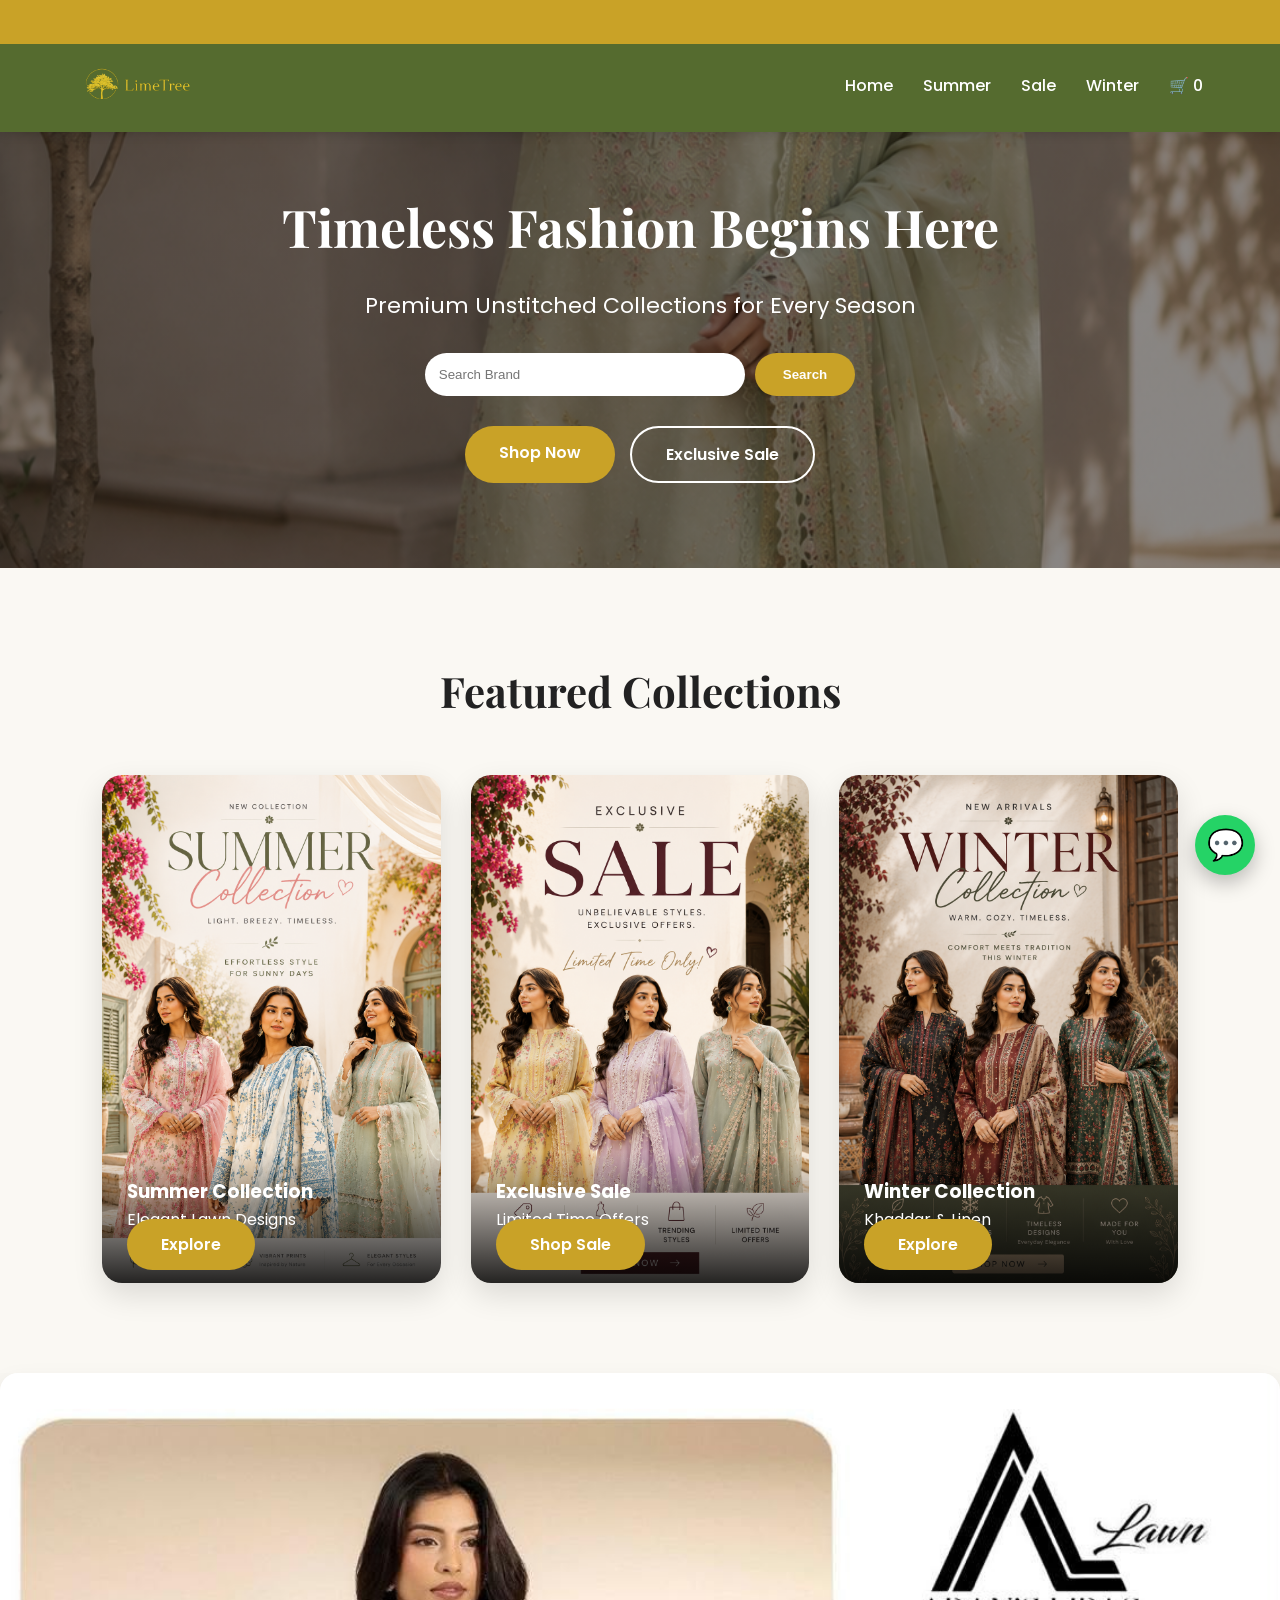
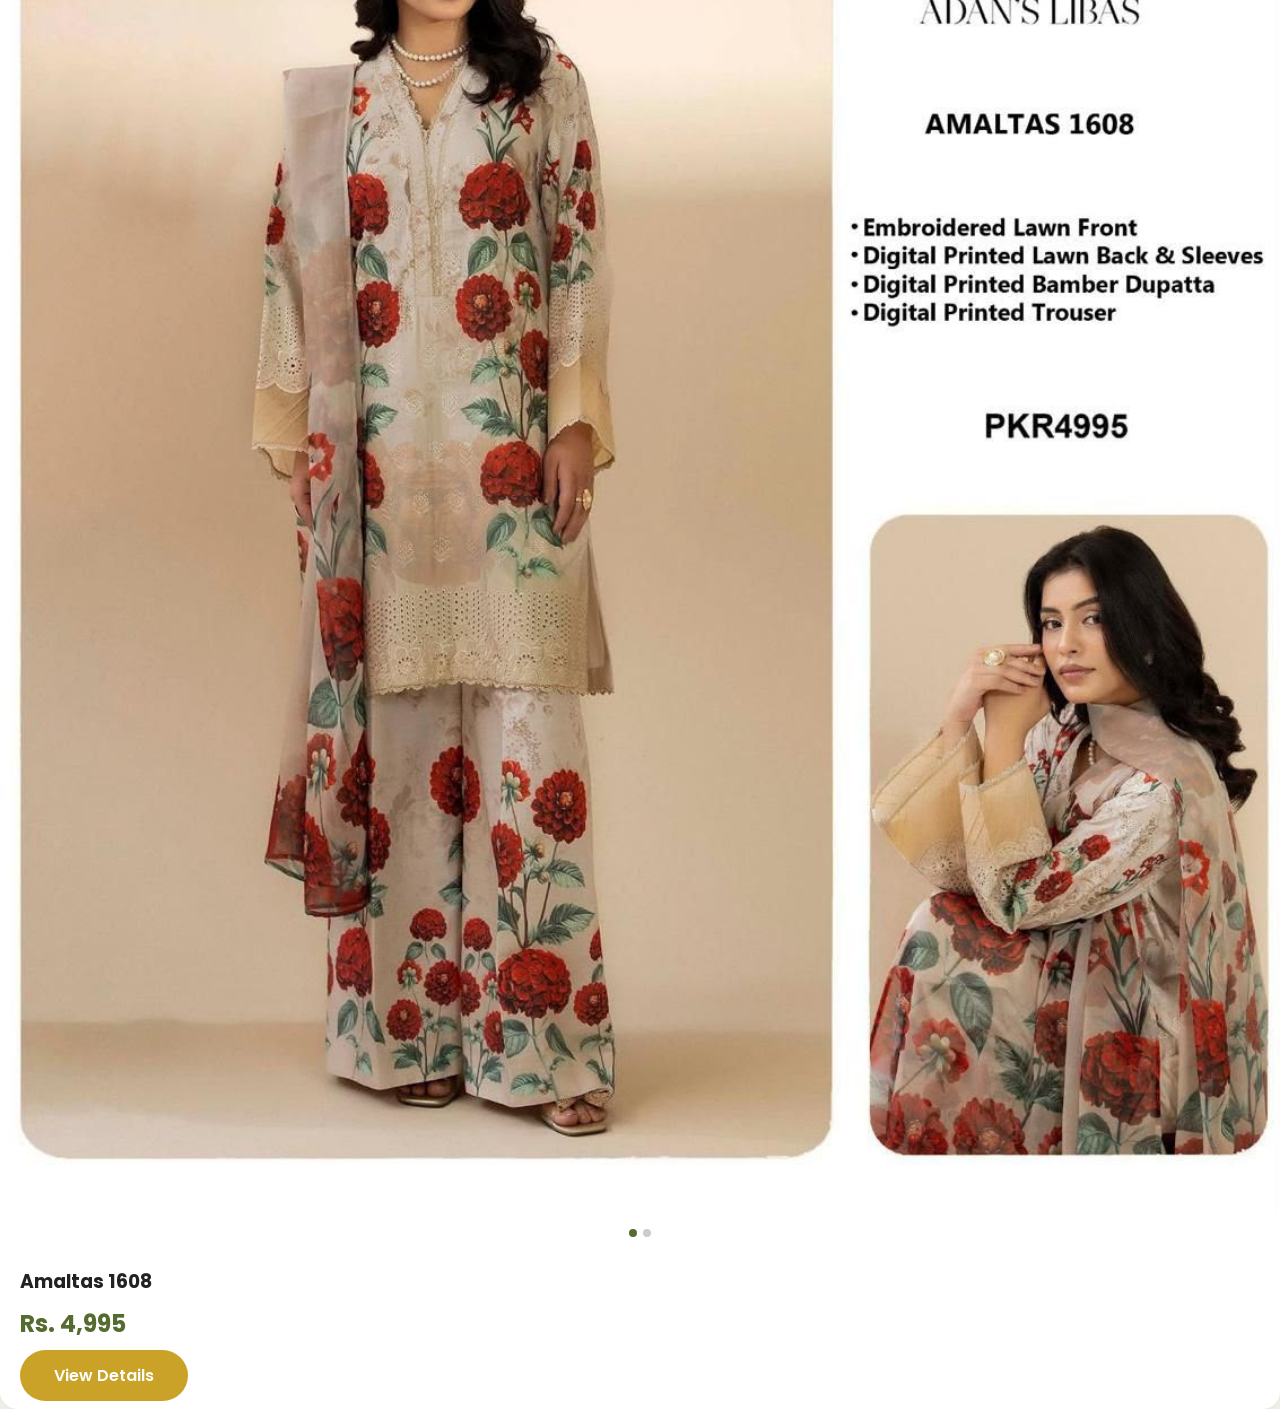
<file: index.html>
<!DOCTYPE html>
<html lang="en">
<head>
<meta charset="UTF-8">
<meta name="viewport" content="width=device-width, initial-scale=1.0">
<title>LimeTree | Premium Unstitched Collection</title>

<link rel="stylesheet" href="style.css">

<link href="https://fonts.googleapis.com/css2?family=Poppins:wght@300;400;500;600&family=Playfair+Display:wght@600;700&display=swap" rel="stylesheet">

</head>
    <script>
function updateCartCount(){

    let cart = JSON.parse(localStorage.getItem("cart")) || [];

    let count = document.getElementById("cart-count");

    if(count){
        count.textContent = cart.length;
    }

}

updateCartCount();
    </script>
<body>

<div class="announcement-bar">
    <div class="announcement-text">
        🚚 FREE DELIVERY ALL ACROSS PAKISTAN • SHOP NOW • CASH ON DELIVERY AVAILABLE •
    </div>
</div>
<nav class="navbar">

<div class="logo">
    <a href="index.html">
        <img src="images/Gold-logo.png" alt="LimeTree Logo">
    </a>
</div>

<ul class="nav-links">
<li><a href="index.html">Home</a></li>
<li><a href="summer.html">Summer</a></li>
<li><a href="sale.html">Sale</a></li>
<li><a href="winter.html">Winter</a></li>
<li><a href="cart.html">🛒 <span id="cart-count">0</span></a></li>
</ul>

</nav>

<header class="hero">

<div class="hero-overlay">

<h1>Timeless Fashion Begins Here</h1>

<p>
Premium Unstitched Collections for Every Season
</p>

<div class="search-box">

<input
type="text"
id="searchInput"
placeholder="Search Brand">

<button onclick="searchProduct()">
Search
</button>

</div>
<p id="searchMessage" style="color:white; margin-top:10px;"></p>
<div class="hero-buttons">

<a href="summer.html" class="btn">
Shop Now
</a>

<a href="sale.html" class="btn-outline">
Exclusive Sale
</a>

</div>

</div>

</header>
<section class="collections">

<h2>Featured Collections</h2>

<div class="collection-grid">

<div class="collection-card">
<img src="images/summer-cover.png" alt="Summer Collection">
<div class="collection-overlay">
<h3>Summer Collection</h3>
<p>Elegant Lawn Designs</p>
<a href="summer.html" class="btn">Explore</a>
</div>
</div>

<div class="collection-card">
<img src="images/Sale-cover.png" alt="Exclusive Sale">
<div class="collection-overlay">
<h3>Exclusive Sale</h3>
<p>Limited Time Offers</p>
<a href="sale.html" class="btn">Shop Sale</a>
</div>
</div>

<div class="collection-card">
<img src="images/Winter-cover.png" alt="Winter Collection">
<div class="collection-overlay">
<h3>Winter Collection</h3>
<p>Khaddar & Linen</p>
<a href="winter.html" class="btn">Explore</a>
</div>
</div>

</div>

</section>

<div class="product-card">

<span class="badge new">NEW ARRIVAL</span>

<div class="slider">

<img class="slide active"
src="images/IMG-20260706-WA0013.jpg">

<img class="slide"
src="images/IMG-20260706-WA0041.jpg">

</div>

<div class="dots">
<span class="dot active"></span>
<span class="dot"></span>
</div>

<div class="product-info">

<h3>Amaltas 1608</h3>

<p class="price">
<strong>Rs. 4,995</strong>
</p>

<a class="btn" href="summer.html">
View Details
</a>

</div>

</div>
  <a href="https://wa.me/923180148837" class="whatsapp-float" target="_blank">
    💬
  </a>
  <script>
document.querySelectorAll(".slider").forEach(slider => {

const slides = slider.querySelectorAll(".slide");

let current = 0;

function showSlide(index){
slides.forEach((slide,i)=>{
slide.style.display = i===index ? "block" : "none";
});
}

showSlide(current);

slider.addEventListener("click",function(){
current=(current+1)%slides.length;
showSlide(current);
});

let startX=0;

slider.addEventListener("touchstart",e=>{
startX=e.touches[0].clientX;
});

slider.addEventListener("touchend",e=>{

let endX=e.changedTouches[0].clientX;

if(Math.abs(startX-endX)>40){

if(endX<startX){
current=(current+1)%slides.length;
}else{
current=(current-1+slides.length)%slides.length;
}

showSlide(current);

}

});

});
  </script>
<script>
function searchProduct(){

    const search = document.getElementById("searchInput").value.toLowerCase().trim();

    // Summer Collection
    if(
        search.includes("maria") ||
        search.includes("maria b") ||
        search.includes("3010") ||
        search.includes("mpt") ||
        search.includes("amaltas") ||
        search.includes("1608") ||

        search.includes("sana safinaz") ||
        search.includes("sanasafinaz") ||
        search.includes("beechtree") ||
        search.includes("beech tree") ||
        search.includes("limelight") ||
        search.includes("sapphire") ||
        search.includes("sephrie") ||
        search.includes("alkaram") ||
        search.includes("alkaram studio") ||
        search.includes("khaadi") ||
        search.includes("khadi") ||
        search.includes("gul ahmed") ||
        search.includes("ethnic") ||
        search.includes("cross stitch") ||
        search.includes("crossstitch") ||
        search.includes("generation") ||
        search.includes("junaid jamshed") ||
        search.includes("j.") ||
        search.includes("bonanza") ||
        search.includes("ideas") ||
        search.includes("charizma") ||
        search.includes("nishat") ||
        search.includes("asim jofa") ||
        search.includes("ramsha") ||
        search.includes("zellbury") ||
        search.includes("unstitched") ||
        search.includes("lawn")
    ){
        window.location.href="summer.html";
    }

    else{
    document.getElementById("searchMessage").textContent = "No product found.";
    }

}
</script>
</body>
</html>
</file>
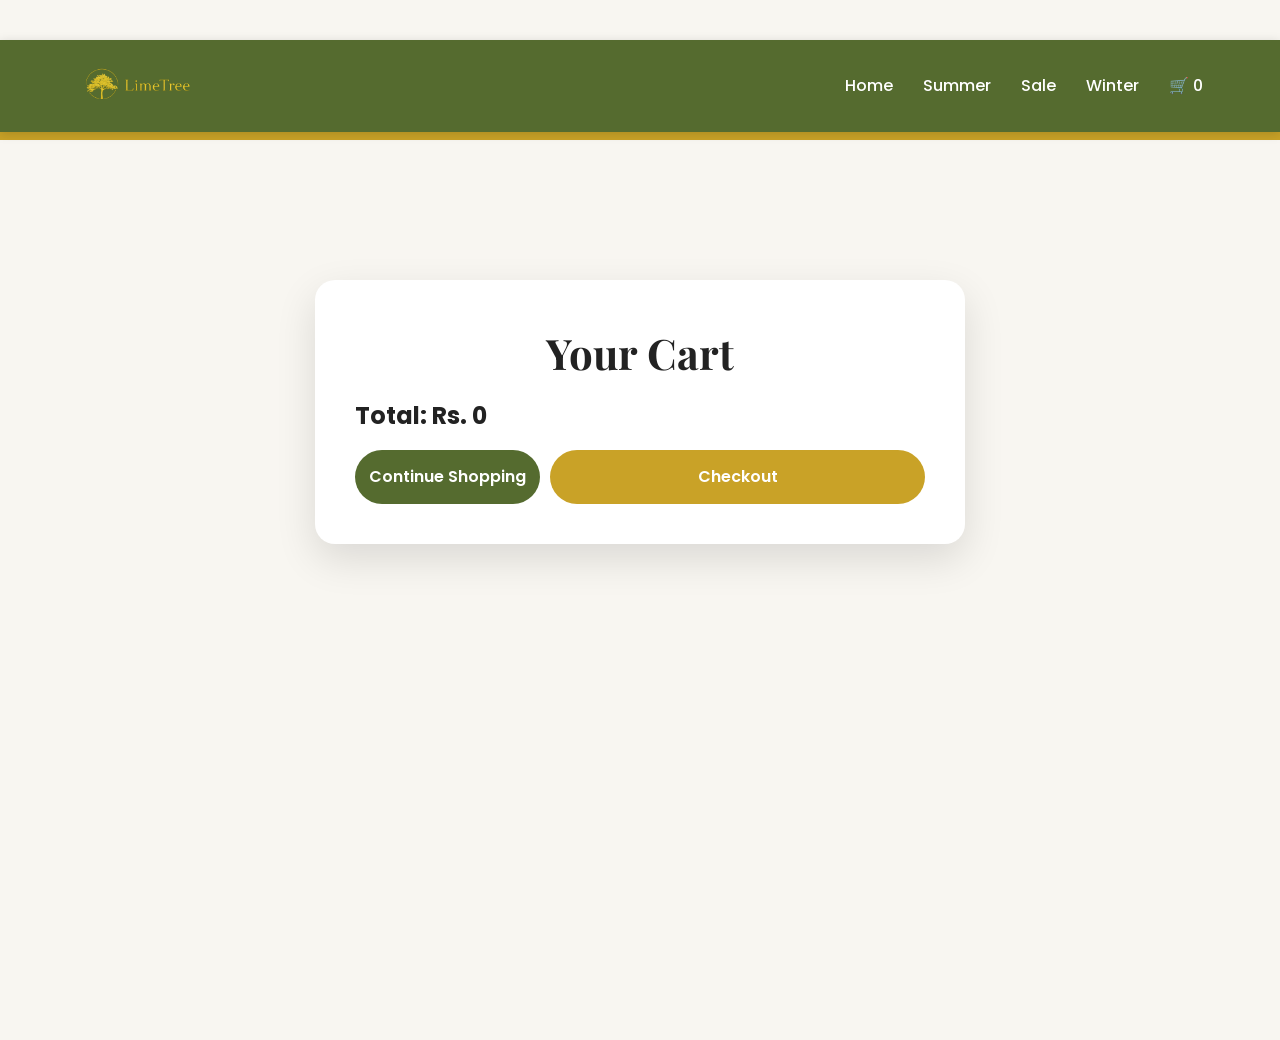
<file: cart.html>
<!DOCTYPE html>
<html lang="en">
<head>
<meta charset="UTF-8">
<meta name="viewport" content="width=device-width, initial-scale=1.0">
<title>Shopping Cart | LimeTree</title>

<link rel="stylesheet" href="style.css">
<link href="https://fonts.googleapis.com/css2?family=Poppins:wght@300;400;500;600&family=Playfair+Display:wght@600;700&display=swap" rel="stylesheet">
</head>

<body>

<div class="top-bar">
<marquee>🚚 FREE DELIVERY ALL ACROSS PAKISTAN 🇵🇰</marquee>
</div>

<nav class="navbar">

<div class="logo">
<a href="index.html">
<img src="images/Gold-logo.png" alt="LimeTree Logo">
</a>
</div>

<ul class="nav-links">
<li><a href="index.html">Home</a></li>
<li><a href="summer.html">Summer</a></li>
<li><a href="sale.html">Sale</a></li>
<li><a href="winter.html">Winter</a></li>
<li><a href="cart.html">🛒 <span id="cart-count">0</span></a></li>
</ul>

</nav>

<section class="checkout">

<div class="checkout-card">

<h1>Your Cart</h1>

<div id="cart-items"></div>

<h2 id="total"></h2>

<div class="product-buttons">

<a href="summer.html" class="cart-btn">
Continue Shopping
</a>

<a href="#" class="btn" onclick="checkoutCart()">
Checkout
</a>

</div>

</div>

</section>

<script>
let cart = JSON.parse(localStorage.getItem("cart")) || [];

let container = document.getElementById("cart-items");

let total = 0;

cart.forEach((item,index)=>{

total += item.price;

container.innerHTML += `
<div class="product-summary">
<h2>${item.product}</h2>
<p>Rs. ${item.price}</p>

<button class="btn"
onclick="removeItem(${index})">
Remove
</button>

</div>
`;

});

document.getElementById("total").innerHTML =
"Total: Rs. " + total;

document.getElementById("cart-count").textContent = cart.length;

function removeItem(index){

cart.splice(index,1);

localStorage.setItem("cart",JSON.stringify(cart));

location.reload();

}
  function checkoutCart(){

    localStorage.setItem("checkoutCart", JSON.stringify(cart));

    window.location.href = "order.html";
  }
</script>

</body>
</html>
</file>
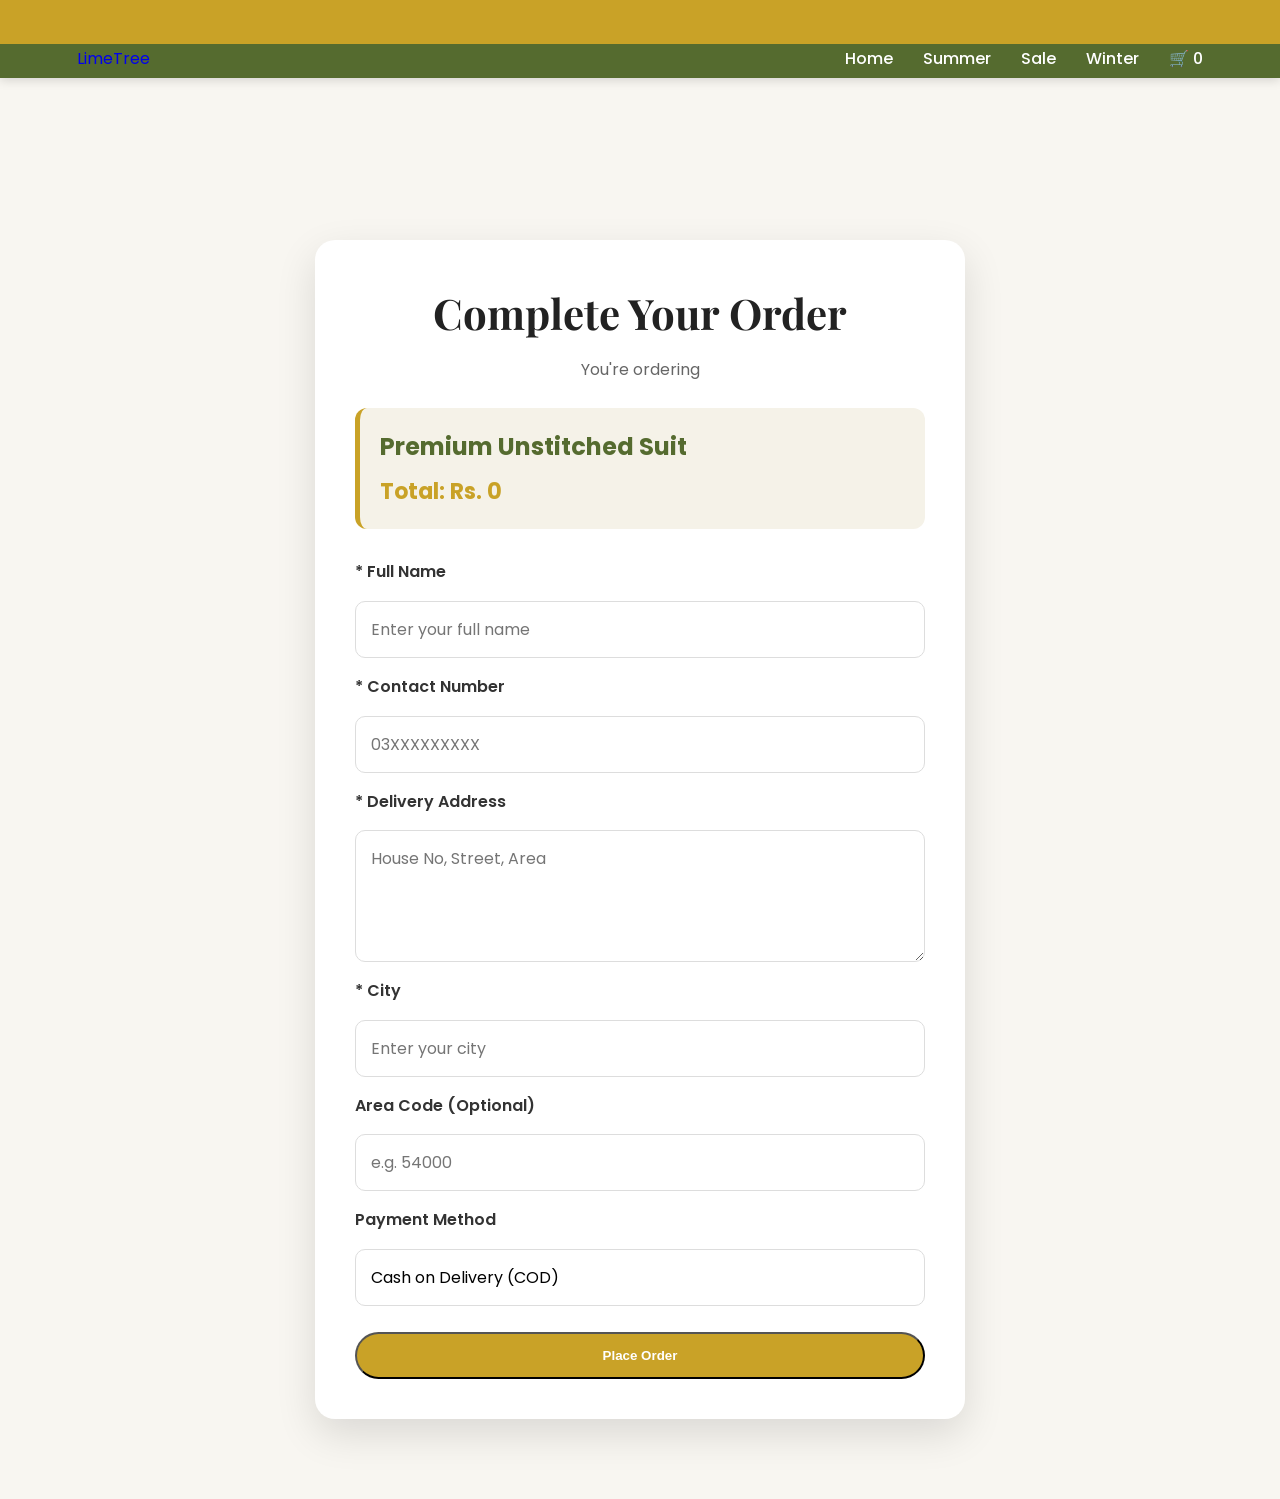
<file: order.html>
<!DOCTYPE html>
<html lang="en">

<head>

<meta charset="UTF-8">
<meta name="viewport" content="width=device-width, initial-scale=1.0">

<title>LimeTree | Checkout</title>

<link rel="stylesheet" href="style.css">

<link href="https://fonts.googleapis.com/css2?family=Poppins:wght@300;400;500;600;700&family=Playfair+Display:wght@600;700&display=swap" rel="stylesheet">

</head>
<script>
function updateCartCount(){

    let cart = JSON.parse(localStorage.getItem("cart")) || [];

    let count = document.getElementById("cart-count");

    if(count){
        count.textContent = cart.length;
    }

}

updateCartCount();
</script>
<body>

<div class="announcement-bar">
    <div class="announcement-text">
        🚚 FREE DELIVERY ALL ACROSS PAKISTAN • SHOP NOW • CASH ON DELIVERY AVAILABLE •
    </div>
</div>
<nav class="navbar">

<div class="logo">
<a href="index.html">LimeTree</a>
</div>

<ul class="nav-links">
<li><a href="index.html">Home</a></li>
<li><a href="summer.html">Summer</a></li>
<li><a href="sale.html">Sale</a></li>
<li><a href="winter.html">Winter</a></li>
<li><a href="cart.html">🛒 <span id="cart-count">0</span></a></li>
</ul>

</nav>

<section class="checkout">

<div class="checkout-card">

<h1>Complete Your Order</h1>

<p class="checkout-text">
You're ordering
</p>

<div class="product-summary">

<h2 id="productName">
Loading...
</h2>

<p id="productPrice">
Rs. 0
</p>

</div>

<form id="orderForm">

<label>* Full Name</label>

<input
type="text"
id="name"
placeholder="Enter your full name"
required>

<label>* Contact Number</label>

<input
type="tel"
id="phone"
placeholder="03XXXXXXXXX"
required>

<label>* Delivery Address</label>

<textarea
id="address"
rows="4"
placeholder="House No, Street, Area"
required></textarea>

<label>* City</label>

<input
type="text"
id="city"
placeholder="Enter your city"
required>

<label>Area Code (Optional)</label>

<input
type="text"
id="area"
placeholder="e.g. 54000">


<label>Payment Method</label>

<input
type="text"
value="Cash on Delivery (COD)"
readonly>

<button
type="submit"
class="btn">

Place Order

</button>

</form>

</div>

</section>
<script>
const WEB_APP_URL = "https://script.google.com/macros/s/AKfycby58WSaMXp3O516Uuw0F2GZ-4qb5AcAdbXy2ebPyJ9aiYbHvnR2VZVrouHKuS0h0SH4/exec";

const params = new URLSearchParams(window.location.search);

let product = "";
let price = 0;

const cart = JSON.parse(localStorage.getItem("checkoutCart"));

if(cart && cart.length > 0){

    product = "";

    cart.forEach(item=>{
        product += item.product + " - Rs. " + item.price + "\n";
        price += Number(item.price);
    });

}else{

    product = params.get("product") || "Premium Unstitched Suit";
    price = Number(params.get("price")) || 0;

}

document.getElementById("productName").innerHTML =
product.replace(/\n/g,"<br>");

document.getElementById("productPrice").textContent =
"Total: Rs. " + price;

document.getElementById("orderForm").addEventListener("submit", function(e){

    e.preventDefault();

    const order = {
        orderId: "LT-" + Date.now(),
        product: product,
        price: price,
        name: document.getElementById("name").value,
        phone: document.getElementById("phone").value,
        address: document.getElementById("address").value,
        city: document.getElementById("city").value,
        area: document.getElementById("area").value,
        payment: "Cash on Delivery"
    };

    fetch(WEB_APP_URL,{
        method:"POST",
        body:JSON.stringify(order)
    })
    .then(res=>res.json())
.then(data=>{

    localStorage.removeItem("checkoutCart");
    localStorage.removeItem("cart");

    alert("✅ Thank you! Your order has been placed successfully.");

    document.getElementById("orderForm").reset();

    window.location.href="index.html";

})
    .catch(err=>{
    alert(err);
    console.log(err);
});

});
</script>

</body>
</html>
</file>
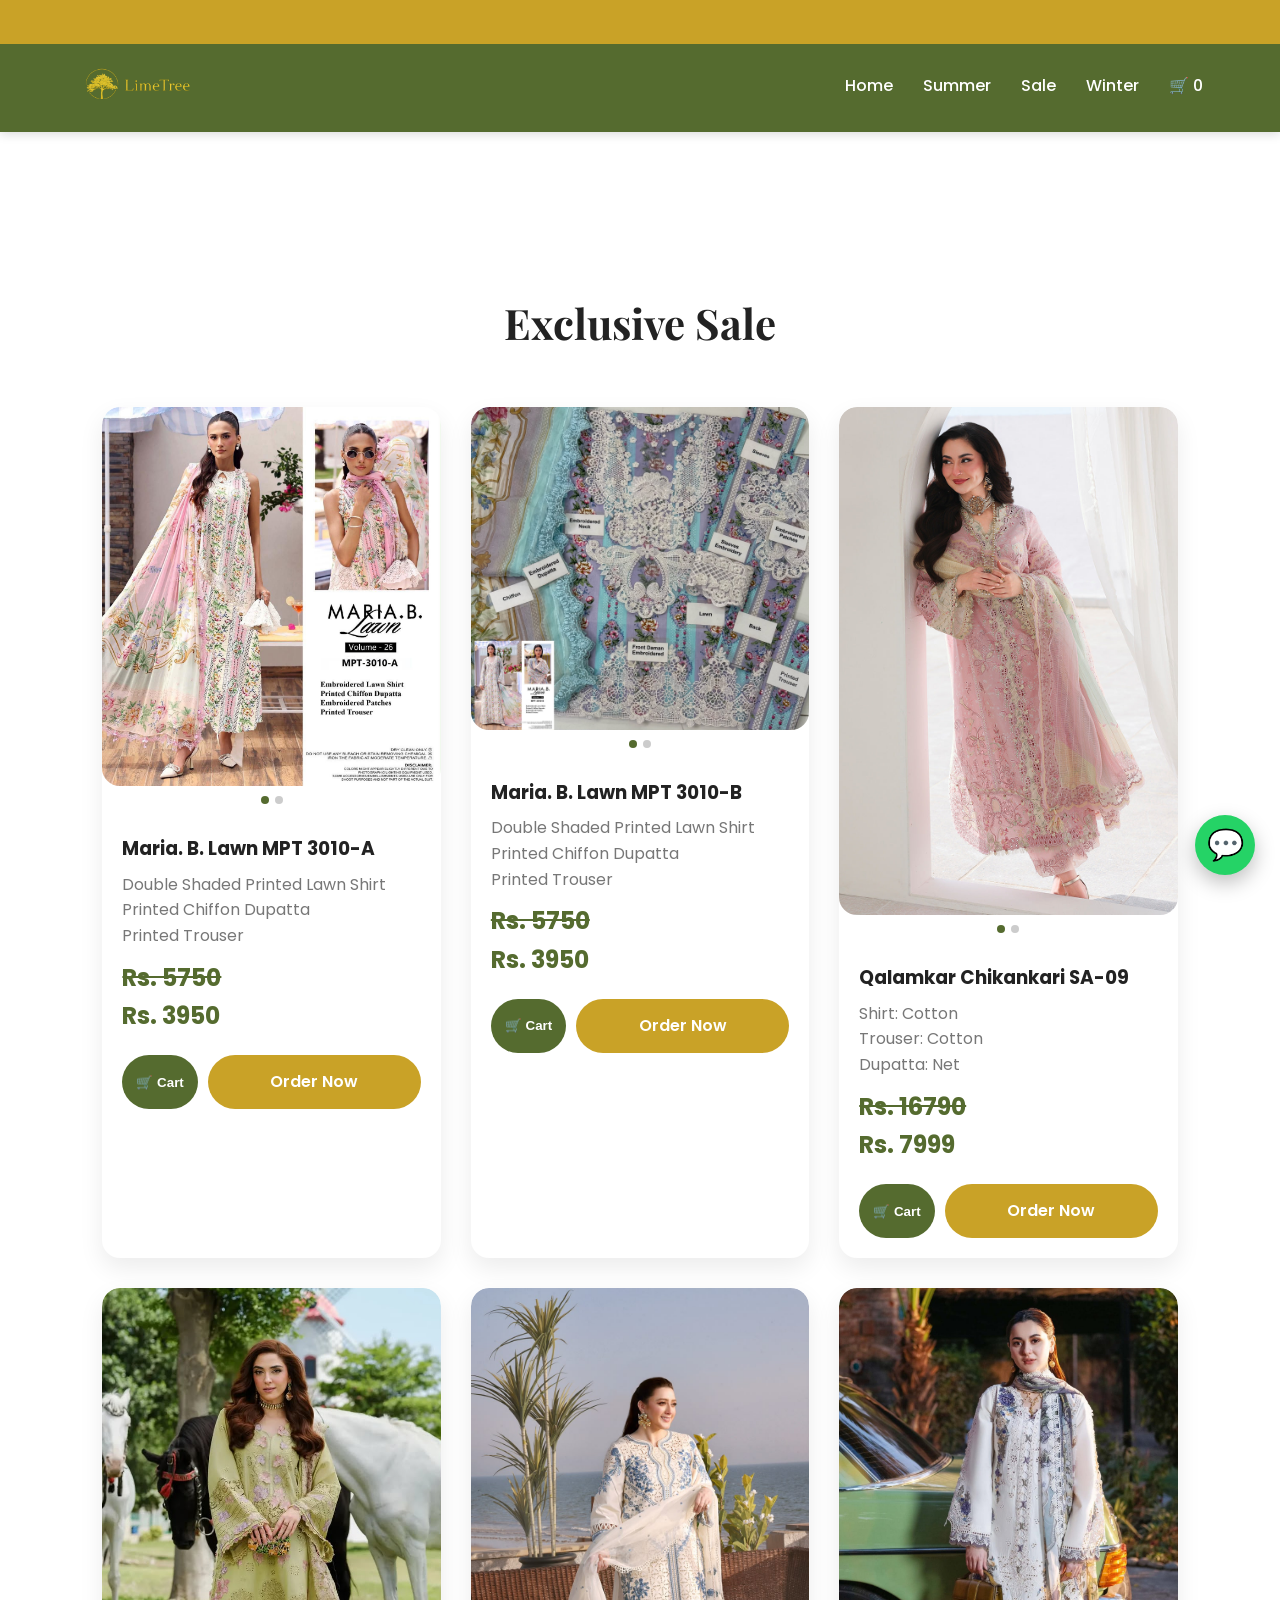
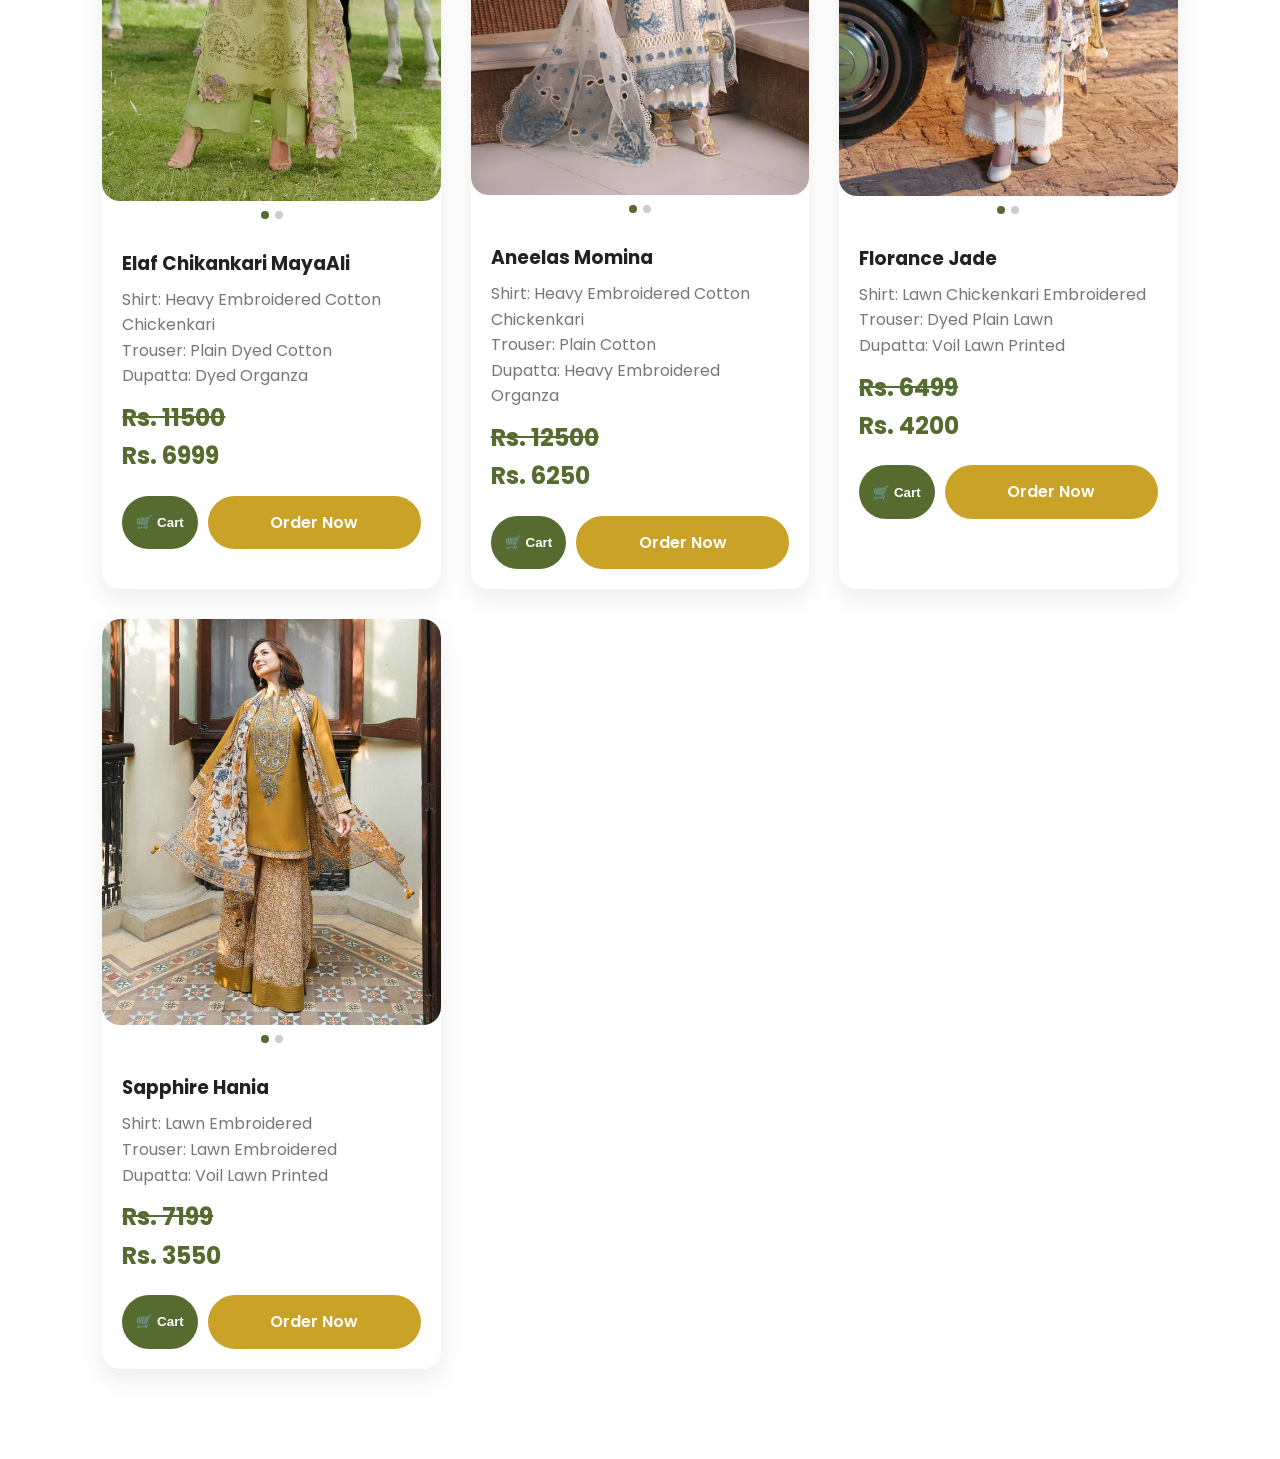
<file: sale.html>
<!DOCTYPE html>
<html lang="en">

<head>

<meta charset="UTF-8">
<meta name="viewport" content="width=device-width, initial-scale=1.0">

<title>Exclusive Sale | LimeTree</title>

<link rel="stylesheet" href="style.css">

<link href="https://fonts.googleapis.com/css2?family=Poppins:wght@300;400;500;600;700&family=Playfair+Display:wght@600;700&display=swap" rel="stylesheet">

</head>
<script>
function updateCartCount(){

    let cart = JSON.parse(localStorage.getItem("cart")) || [];

    let count = document.getElementById("cart-count");

    if(count){
        count.textContent = cart.length;
    }

}

updateCartCount();
</script>
<body>


<div class="announcement-bar">
    <div class="announcement-text">
        🚚 FREE DELIVERY ALL ACROSS PAKISTAN • SHOP NOW • CASH ON DELIVERY AVAILABLE •
    </div>
</div>
<nav class="navbar">

<div class="logo">
    <a href="index.html">
        <img src="images/Gold-logo.png" alt="LimeTree Logo">
    </a>
</div>

<ul class="nav-links">
    <li><a href="index.html">Home</a></li>
    <li><a href="summer.html">Summer</a></li>
    <li><a href="sale.html">Sale</a></li>
    <li><a href="winter.html">Winter</a></li>
    <li><a href="cart.html">🛒 <span id="cart-count">0</span></a></li>
</ul>

</nav>

<section class="new-arrivals">

    <h2>Exclusive Sale</h2>

    <div class="product-grid" id="productGrid"></div>

</section>

<a href="https://wa.me/923180148837"
class="whatsapp-float"
target="_blank">
💬
</a>

<script src="products.js"></script>
<script src="sale.js"></script>
</body>
</html>
</file>
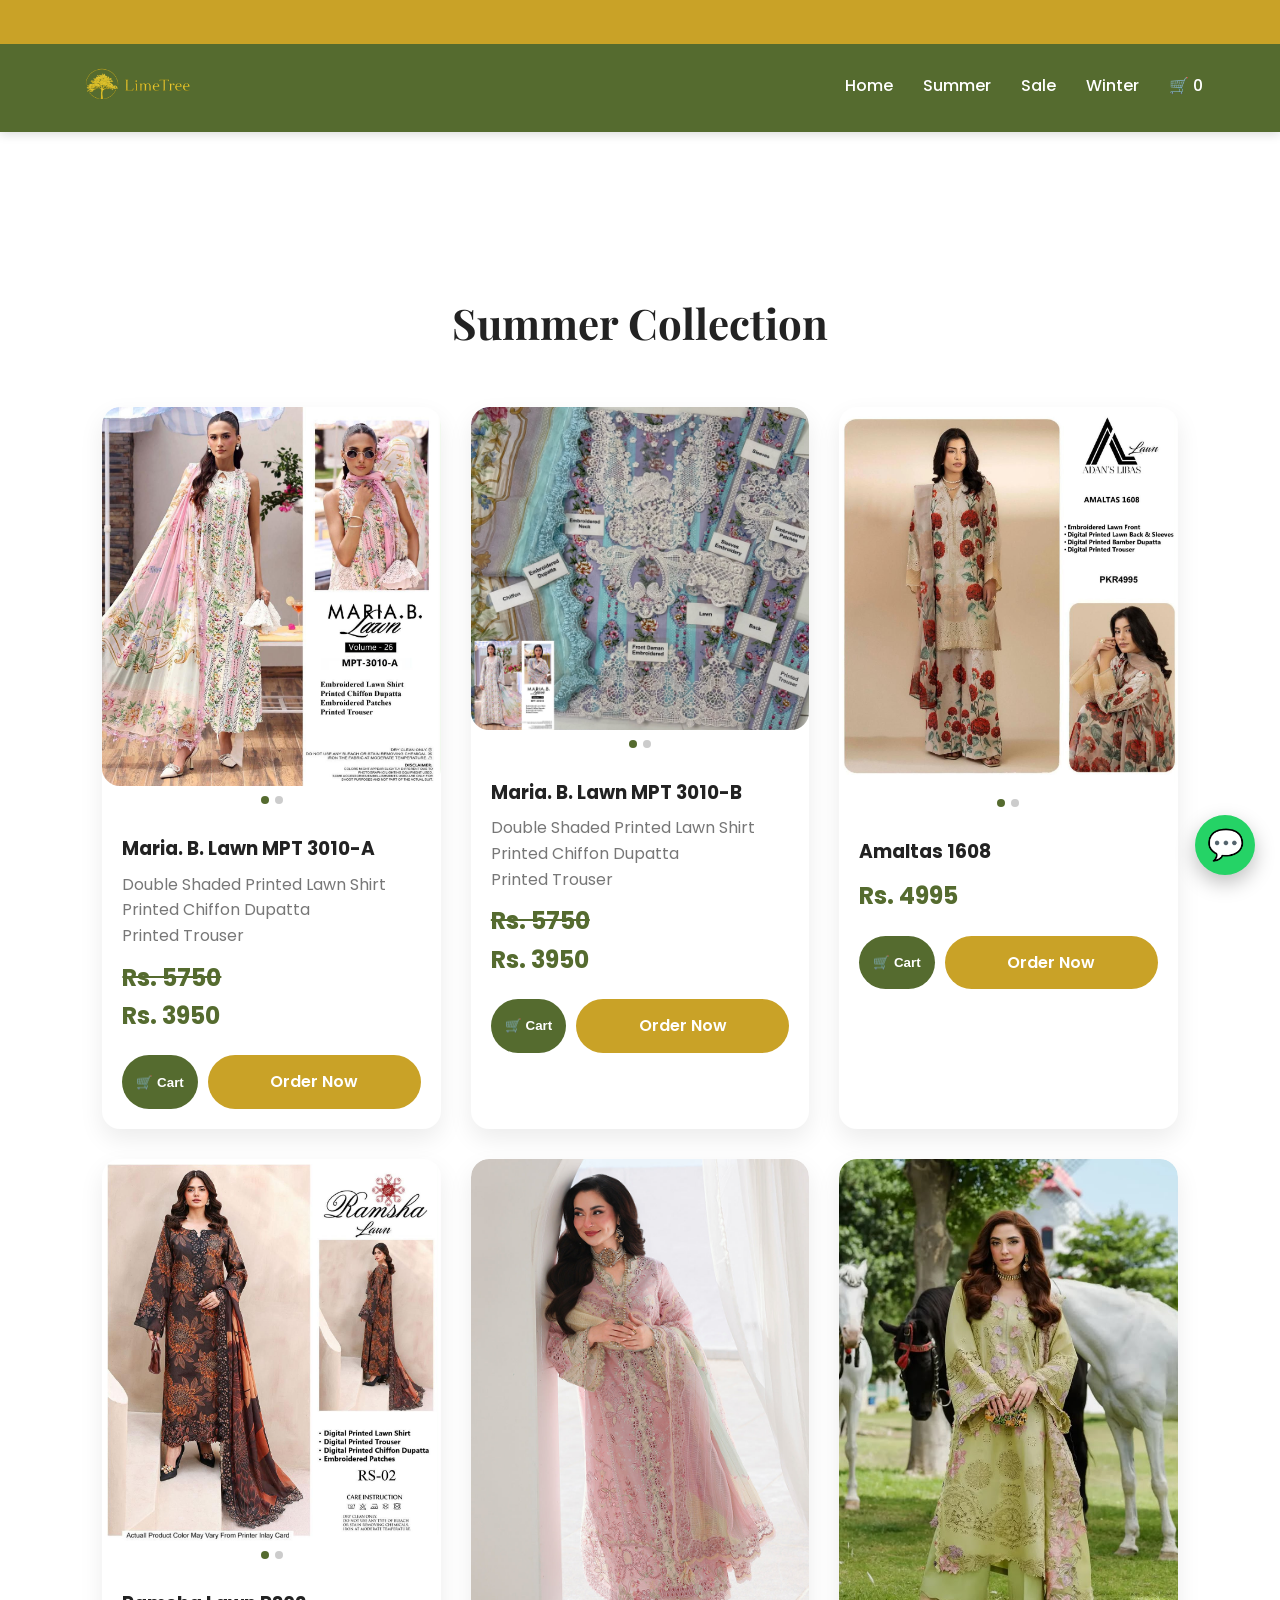
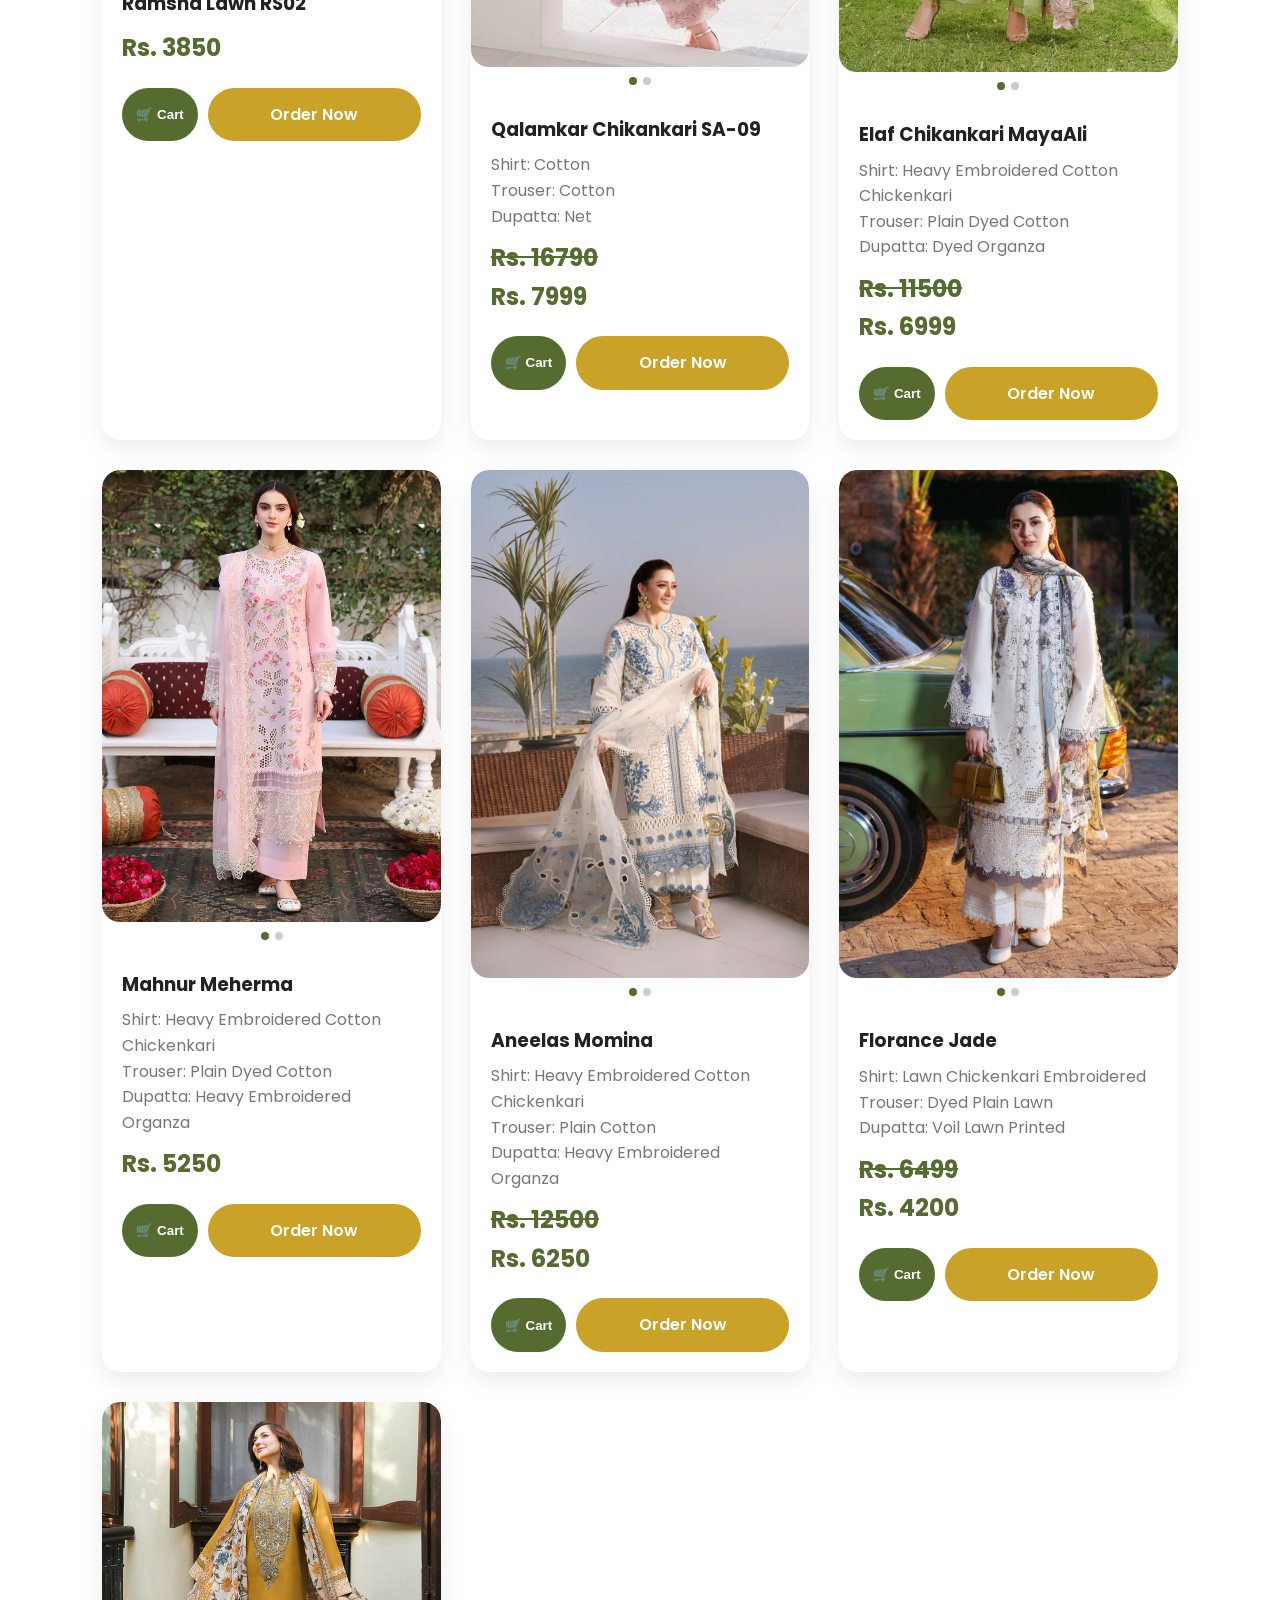
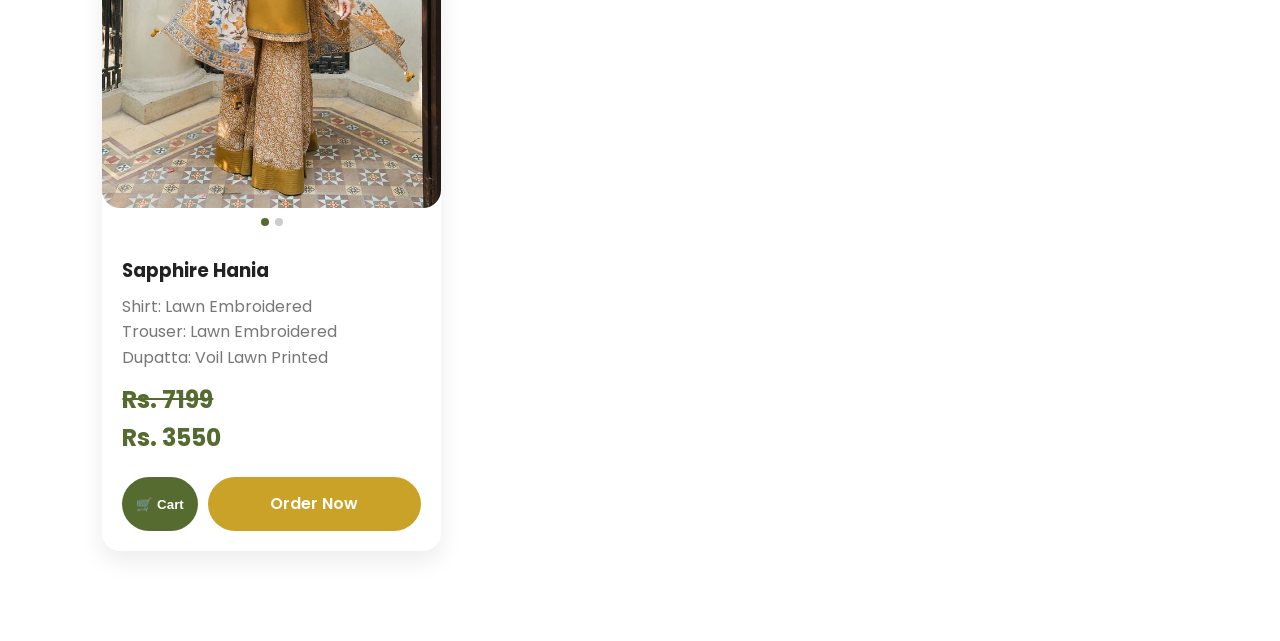
<file: summer.html>
<!DOCTYPE html>
<html lang="en">

<head>

<meta charset="UTF-8">
<meta name="viewport" content="width=device-width, initial-scale=1.0">

<title>Summer Collection | LimeTree</title>

<link rel="stylesheet" href="style.css">

<link href="https://fonts.googleapis.com/css2?family=Poppins:wght@300;400;500;600;700&family=Playfair+Display:wght@600;700&display=swap" rel="stylesheet">

</head>
<script>
function addToCart(product,price){

let cart = JSON.parse(localStorage.getItem("cart")) || [];

cart.push({
    product:product,
    price:price
});

localStorage.setItem("cart",JSON.stringify(cart));

alert(product + " added to cart!");
}
</script>
    <script>
function updateCartCount(){

    let cart = JSON.parse(localStorage.getItem("cart")) || [];

    let count = document.getElementById("cart-count");

    if(count){
        count.textContent = cart.length;
    }

}

updateCartCount();
    </script>
<body>

<div class="announcement-bar">
    <div class="announcement-text">
        🚚 FREE DELIVERY ALL ACROSS PAKISTAN • SHOP NOW • CASH ON DELIVERY AVAILABLE •
    </div>
</div>

<nav class="navbar">

<div class="logo">
    <a href="index.html">
        <img src="images/Gold-logo.png" alt="LimeTree Logo">
    </a>
</div>

<ul class="nav-links">
    <li><a href="index.html">Home</a></li>
    <li><a href="summer.html">Summer</a></li>
    <li><a href="sale.html">Sale</a></li>
    <li><a href="winter.html">Winter</a></li>
    <li><a href="cart.html">🛒 <span id="cart-count">0</span></a></li>
</ul>

</nav>

<section class="new-arrivals">

    <h2>Summer Collection</h2>

    <div class="product-grid" id="productGrid"></div>

</section>

<a href="https://wa.me/923180148837"
class="whatsapp-float"
target="_blank">

💬

    </a>
                                 </div>
    
<script src="products.js"></script>
<script src="summer.js"></script>
</body>
</html>
</file>
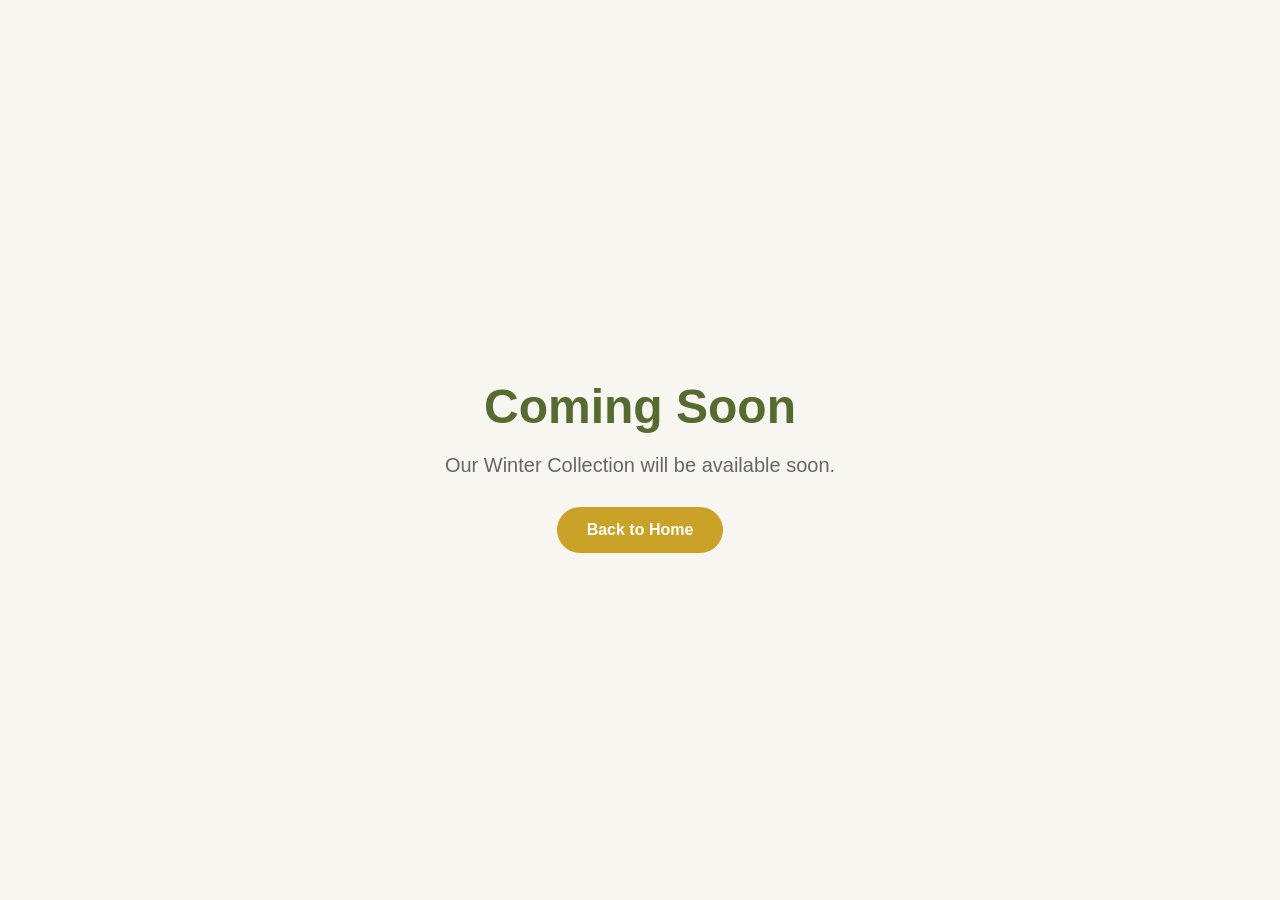
<file: winter.html>
<!DOCTYPE html>
<html lang="en">
<head>
<meta charset="UTF-8">
<meta name="viewport" content="width=device-width, initial-scale=1.0">
<title>Coming Soon - LimeTree</title>

<style>
body{
    margin:0;
    display:flex;
    justify-content:center;
    align-items:center;
    height:100vh;
    background:#f8f6f1;
    font-family:Poppins,sans-serif;
    text-align:center;
}

h1{
    color:#556B2F;
    font-size:48px;
    margin-bottom:10px;
}

p{
    color:#666;
    font-size:20px;
    margin-bottom:30px;
}

a{
    display:inline-block;
    background:#C9A227;
    color:#fff;
    padding:14px 30px;
    border-radius:30px;
    text-decoration:none;
    font-weight:600;
}
</style>
</head>

<body>

<div>
    <h1>Coming Soon</h1>
    <p>Our Winter Collection will be available soon.</p>
    <a href="index.html">Back to Home</a>
</div>

</body>
</html>
</file>
<file: style.css>
/* =========================
   LimeTree Premium Theme
========================= */

*{
    margin:0;
    padding:0;
    box-sizing:border-box;
}

html{
    scroll-behavior:smooth;
}

body{
    font-family:'Poppins',sans-serif;
    background:#f8f6f1;
    color:#222;
    line-height:1.6;
   padding-top:100px;
}

img{
    max-width:100%;
    display:block;
}

a{
    text-decoration:none;
}

.top-bar{
    background:#c9a227;
    color:#fff;
    text-align:center;
    padding:6px;
    font-size:13px;
    font-weight:600;
}

.navbar{
    position:fixed;
    top:40px;
    left:0;
    width:100%;
    display:flex;
    justify-content:space-between;
    align-items:center;
    padding:6px 6%;
    background:#556B2F;
    z-index:999;
    box-shadow:0 2px 10px rgba(0,0,0,.15);
}

.logo img{
    height:80px;
    width:auto;
    display:block;
}

.nav-links{
    display:flex;
    gap:30px;
    list-style:none;
}

.nav-links a{
    color:#fff;
    font-weight:500;
   font-size:15px
    transition:.3s;
}

.nav-links a:hover{
    color:#c9a227;
}

.hero{
    height:52vh;
    display:flex;
    justify-content:center;
    align-items:center;
    text-align:center;
    padding:20px;
    background:
    linear-gradient(rgba(0,0,0,.45),rgba(0,0,0,.45)),
    url("images/hero-cover1.png");
    background-size:cover;
    background-position:center;
}

.hero-overlay{
    color:white;
    max-width:800px;
    padding:20px;
}

.hero h1{
    font-size:52px;
    font-family:'Playfair Display',serif;
    margin-bottom:20px;
}

.hero p{
    font-size:22px;
    margin-bottom:30px;
}

.search-box{
    display:flex;
    justify-content:center;
    gap:10px;
    margin-bottom:18px;
    flex-wrap:wrap;
}

.search-box input{
    width:320px;
    max-width:100%;
    padding:14px;
    border:none;
    border-radius:30px;
}

.search-box button{
    padding:14px 28px;
    border:none;
    border-radius:30px;
    background:#c9a227;
    color:#fff;
    cursor:pointer;
    font-weight:600;
}

.hero-buttons{
    display:flex;
    justify-content:center;
    gap:15px;
    flex-wrap:wrap;
}

.btn,
.btn-outline{
    padding:14px 34px;
    border-radius:35px;
    font-weight:600;
    transition:.3s;
}

.btn{
    background:#c9a227;
    color:#fff;
}

.btn:hover{
    transform:translateY(-3px);
}

.btn-outline{
    border:2px solid #fff;
    color:#fff;
}

.btn-outline:hover{
    background:#fff;
    color:#556b2f;
}
/* =========================
   Featured Collections
========================= */

.collections{
    padding:90px 8%;
    background:#faf8f3;
}

.collections h2,
.new-arrivals h2,
.promo h2{
    text-align:center;
    font-size:42px;
    font-family:'Playfair Display',serif;
    margin-bottom:50px;
}

.collection-grid{
    display:grid;
    grid-template-columns:repeat(auto-fit,minmax(280px,1fr));
    gap:30px;
}

.collection-card{
    position:relative;
    overflow:hidden;
    border-radius:20px;
    box-shadow:0 12px 30px rgba(0,0,0,.12);
    transition:.35s;
}

.collection-card:hover{
    transform:translateY(-8px);
}

.collection-card img{
    width:100%;
    transition:.4s;
}

.collection-card:hover img{
    transform:scale(1.08);
}

.collection-overlay{
    position:absolute;
    left:0;
    right:0;
    bottom:0;
    padding:25px;
    color:#fff;
    background:linear-gradient(transparent,rgba(0,0,0,.85));
}

/* =========================
   Promo Section
========================= */

.promo{
    padding:90px 8%;
    background:#556B2F;
    color:white;
    text-align:center;
}

.promo p{
    max-width:700px;
    margin:20px auto 35px;
}

/* =========================
   New Arrivals
========================= */

.new-arrivals{
    padding:190px 8% 90px;
    background:#fff;
}

.product-grid{
    display:grid;
    grid-template-columns:repeat(auto-fit,minmax(270px,1fr));
    gap:30px;
}

.product-card{
    background:#fff;
    border-radius:18px;
    overflow:hidden;
    box-shadow:0 10px 25px rgba(0,0,0,.08);
    transition:.35s;
    position:relative;
}

.product-card:hover{
    transform:translateY(-8px);
}

.product-info{
    padding:20px;
}

.product-info h3{
    margin-bottom:8px;
}

.fabric{
    color:#777;
    margin-bottom:10px;
}

.price{
    font-size:24px;
    color:#556B2F;
    font-weight:700;
    margin-bottom:20px;
}

.badge{
    position:absolute;
    top:15px;
    left:15px;
    color:white;
    padding:6px 14px;
    border-radius:30px;
    font-size:12px;
    font-weight:bold;
}

.new{background:#2E8B57;}
.sale{background:#C9A227;}
.hot{background:#C0392B;}

/* =========================
   Mobile
========================= */

@media(max-width:768px){

.navbar{
    padding:12px 4%;
}

.logo{
    font-size:24px;
}

.nav-links{
    gap:12px;
}

.nav-links a{
    font-size:13px;
    font-weight:600;
}

.hero{
    height:58vh;
}

.hero h1{
    font-size:32px;
    line-height:1.15;
}

.hero p{
    font-size:16px;
    margin-bottom:20px;
}

.hero-buttons{
    display:flex;
    flex-direction:row;
    justify-content:center;
    gap:12px;
}

.btn,
.btn-outline{
    padding:12px 24px;
    font-size:16px;
}

}
.whatsapp-float{
position:fixed;
bottom:25px;
right:25px;
width:60px;
height:60px;
background:#25D366;
color:white;
border-radius:50%;
display:flex;
align-items:center;
justify-content:center;
font-size:30px;
text-decoration:none;
box-shadow:0 8px 20px rgba(0,0,0,.25);
z-index:1000;
transition:.3s;
}

.whatsapp-float:hover{
transform:scale(1.1);
   }
/* =========================
   LimeTree Checkout
========================= */

.checkout{
padding:140px 20px 80px;
background:#f8f6f1;
min-height:100vh;
display:flex;
justify-content:center;
align-items:flex-start;
}

.checkout-card{
width:100%;
max-width:650px;
background:white;
padding:40px;
border-radius:20px;
box-shadow:0 15px 40px rgba(0,0,0,.12);
}

.checkout-card h1{
font-family:'Playfair Display',serif;
font-size:42px;
text-align:center;
margin-bottom:10px;
color:#222;
}

.checkout-text{
text-align:center;
color:#666;
margin-bottom:25px;
}

.product-summary{
background:#f5f2e8;
border-left:5px solid #C9A227;
padding:20px;
border-radius:12px;
margin-bottom:30px;
}

.product-summary h2{
font-size:24px;
margin-bottom:8px;
color:#556B2F;
}

.product-summary p{
font-size:22px;
font-weight:700;
color:#C9A227;
}

.checkout form{
display:flex;
flex-direction:column;
gap:16px;
}

.checkout label{
font-weight:600;
color:#333;
}

.checkout input,
.checkout textarea{
width:100%;
padding:15px;
font-size:16px;
font-family:'Poppins',sans-serif;
border:1px solid #ddd;
border-radius:10px;
outline:none;
transition:.3s;
}

.checkout input:focus,
.checkout textarea:focus{
border-color:#556B2F;
box-shadow:0 0 8px rgba(85,107,47,.2);
}

.checkout textarea{
resize:vertical;
}

.checkout button{
margin-top:10px;
width:100%;
}

@media(max-width:768px){

.checkout{
padding:120px 15px 50px;
}

.checkout-card{
padding:25px;
}

.checkout-card h1{
font-size:32px;
}

.product-summary h2{
font-size:20px;
}

   }

/* Product Slider */

.slider{
position:relative;
cursor:pointer;
overflow:hidden;
border-radius:18px;
}

.slide{
display:none;
width:100%;
}

.slide.active{
display:block;
}

.dots{
display:flex;
justify-content:center;
gap:6px;
margin-top:10px;
margin-bottom:10px;
}

.dot{
width:8px;
height:8px;
border-radius:50%;
background:#ccc;
}

.dot.active{
background:#556B2F;
   }
/* Moving Announcement Bar */

.announcement-bar{
    background:#C9A227;
    color:#fff;
    overflow:hidden;
    white-space:nowrap;
    padding:10px 0;
    font-weight:700;
    font-size:15px;
    position:fixed;
    top:0;
    left:0;
    width:100%;
    z-index:1001;
}

.announcement-text{
    display:inline-block;
    padding-left:100%;
    animation:marquee 15s linear infinite;
}

@keyframes marquee{
    from{
        transform:translateX(0);
    }
    to{
        transform:translateX(-100%);
    }
}

.navbar{
    top:40px;
}
.product-buttons{
    display:flex;
    gap:10px;
    margin-top:15px;
}

.product-buttons .btn{
    flex:1;
    text-align:center;
}

.cart-btn{
    background:#556B2F;
    color:#fff;
    border:none;
    border-radius:35px;
    padding:14px;
    font-weight:600;
    cursor:pointer;
    transition:.3s;
}

.cart-btn:hover{
    background:#445622;
}
</file>
